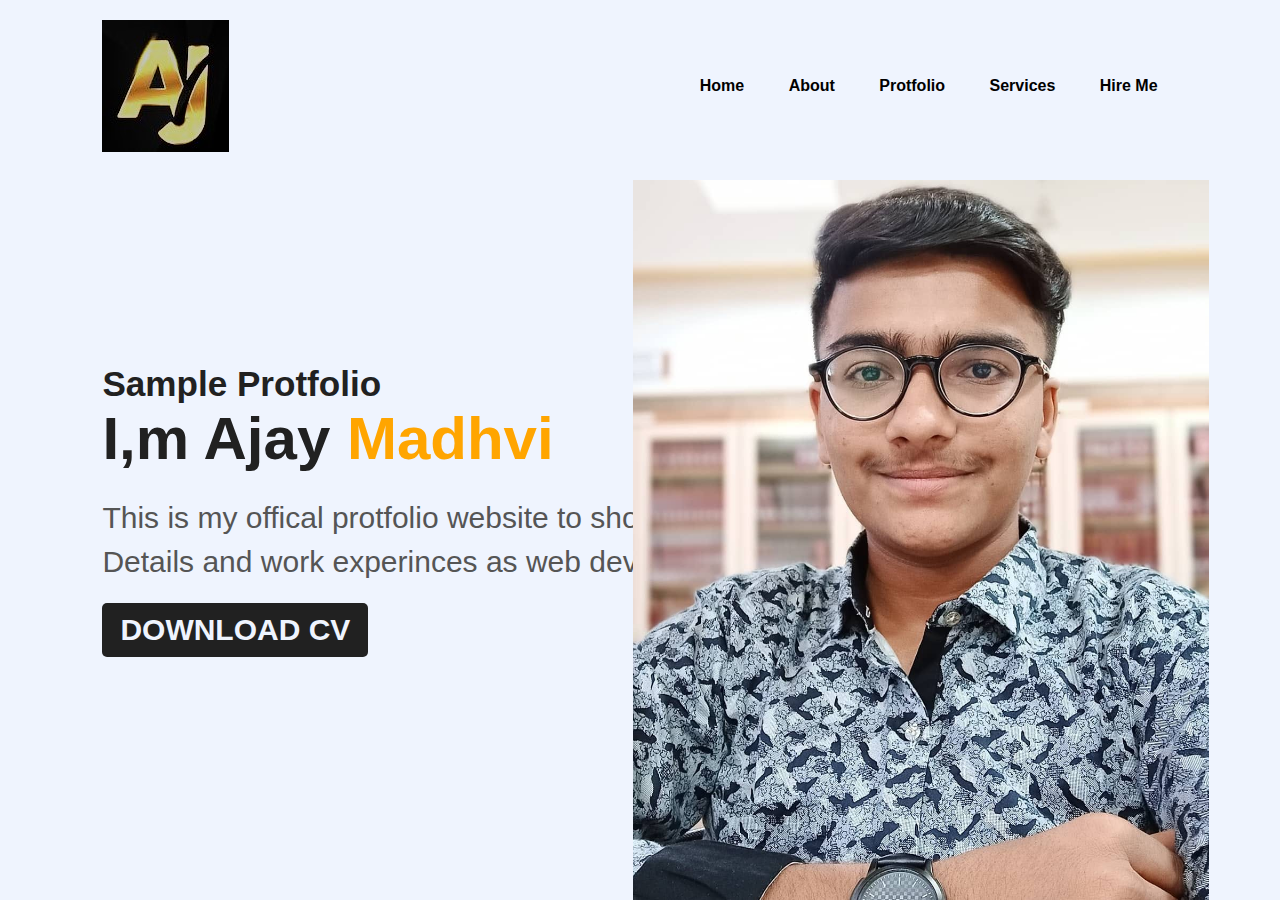
<file: index.html>
<!DOCTYPE html>
<html lang="en">
    <head>
        
        <meta charset="UTF-8">
        <meta name="viewport" content="width=device-width, initial-scale=1.0">

        <meta name="sample protfolio" content="It is demo sample basic protfolio for web developer">
        <meta http-equiv="X-UA-Compatible" content="ie=edge">
        
        <title> Sample protfolio of web developer </title>
        <link rel="stylesheet" href="style.css">
        <meta name="google-site-verification" content="UhIdk0LfhfAPZJw5aUf3VinXf6XbPzDZoTd-H8yScAc" />
    </head>
<body>
    <div class="hero">
        <nav>
            <img src="aj new.jpg" alt="aj">
            <ul>
                <li><a href= "#">Home</a></li>
                <li><a href= "#">About</a></li>
                <li><a href= "#">Protfolio</a></li>
                <li><a href= "#">Services</a></li>
                <li><a href= "#">Hire Me</a></li>
            </ul>
        </nav>
        <div class="detail">
            <h3>Sample Protfolio</h3>
            <h1>I,m Ajay <span> Madhvi</span></h1><br>
            <p>This is my offical protfolio website to show all<br>
                <br>Details and work experinces as web developer 
            </p>
            <a href="#">DOWNLOAD CV</a>
        </div>
        <div class="image">
           
            <img src="profilephoto.jpg" class="boy" alt="my photo">


        </div>
    </div>
</body>
</html>
</file>
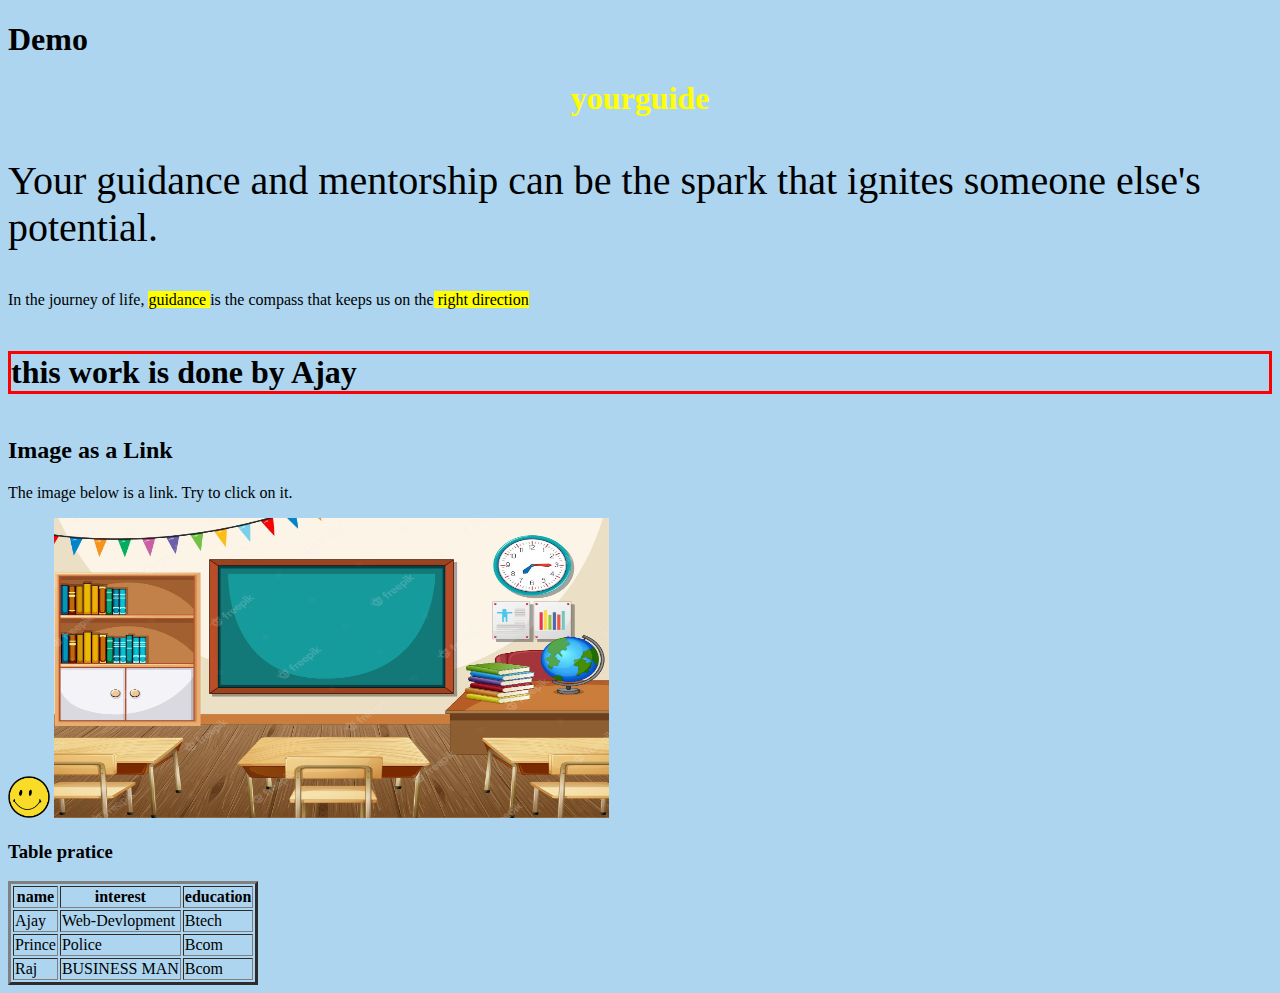
<file: demo.html>
<!DOCTYPE html>
<html>
    <head>
        <meta charset="UTF-8">
        <meta name="viewport" content="width=device-width, initial-scale=1.0">
        <meta http-equiv="X-UA-Compatible" content="ie=edge">
         <title>
        pratice page
    </title>
    <link rel="icon " href="favicon.webp" type="image/jpeg">

    </head>
    <body style="background-color: rgb(173, 213, 239);">
        <h1 >Demo</h1>
        <h1 style=" text-align: center;   color: yellow" >yourguide</h1>
       
        <p style="font-size: 250%; ;">Your guidance and mentorship can be the spark that ignites someone else's potential.</p>

        <p>In the journey of life, <mark>    guidance </mark> is the compass that keeps us on the<mark>  right direction</mark> </p>

        <h4 style=" font-size :200% ; border: 3px solid red;">this work is done by Ajay</h4>

        
        <h2>Image as a Link</h2>

        <p>The image below is a link. Try to click on it.</p>

        <a href="https://app.yourguide.org.in/dashboard" target="_blank"><img src="smile.jpg" alt="HTML tutorial" style="width:42px;height:42px;"></a>

            <img src="classroom.avif" style="width: 555px; height: 300px;" alt="classroom" usemap="#classroom">
            <map name="classroom">
                <area shape="rect" coords="577 , 209 ,1429 , 797" href="https://in.pinterest.com/mymeena1008/classroom-blackboard-decoration/" alt="blackboard">
            </map>
            <h3>Table pratice</h3>
            <table border="3">
                <tr>
                    <th>name</th>
                    <th>interest</th>
                    <th>education</th>
                    
                </tr>
                <tr>
                    <td>Ajay</td>
                    <td>Web-Devlopment </td>
                    <td>Btech</td>
                </tr>
                <tr>
                    <td>Prince</td>
                    <td>Police </td>
                    <td>Bcom</td>
                </tr>
                <tr>
                    <td>Raj</td>
                    <td>BUSINESS MAN</td>
                    <td>Bcom </td>
                </tr>
            </table>

    </body>
   
</html>
</file>
<file: style.css>
*{
    margin: 0;
    padding: 0;
    font-family: sans-serif;

}
.hero{
    position: relative;
    width: 100%;
    height: 100vh;
    background: #eff4fe;

}
nav{
    display: flex;
    width: 84%;
    margin: auto;
    padding: 20px 0;
    align-items: center;
    justify-content: space-between;
}
nav ul li{
    display: inline-block;
    list-style: none;
    margin: 10px 20px;


}
nav ul li a{
    text-decoration: none;
    color: #000;
    font-weight: bold;

}
nav ul li a:hover{
    color: red;

}
.detail{
    margin-left: 8%;
    margin-top: 15%;

}
.detail{
    font-size: 30px;
    color: #212121;
    margin-bottom: 20px;
}

span{
    color: orange;

}
.detail p{
    color: #555;
    line-height: 22px;


}
.detail a{
    background-color: #212121;
    padding: 10px 18px;
    text-decoration: none;
    font-weight: bold;
    color: #eff4fe;
    display: inline-block;
    margin: 30px 0;
    border-radius: 5px;
}
.image{
    width: 40%;
    height: 80%;
    position: absolute;
    bottom: 0;
    right: 1px;

}
.image img{
    height: 100%;
    position: absolute;
    left: 30%;
    bottom: 0;
    transform: translateX(-50%);
    transition: bottom 1s, left 1s;
}
</file>
